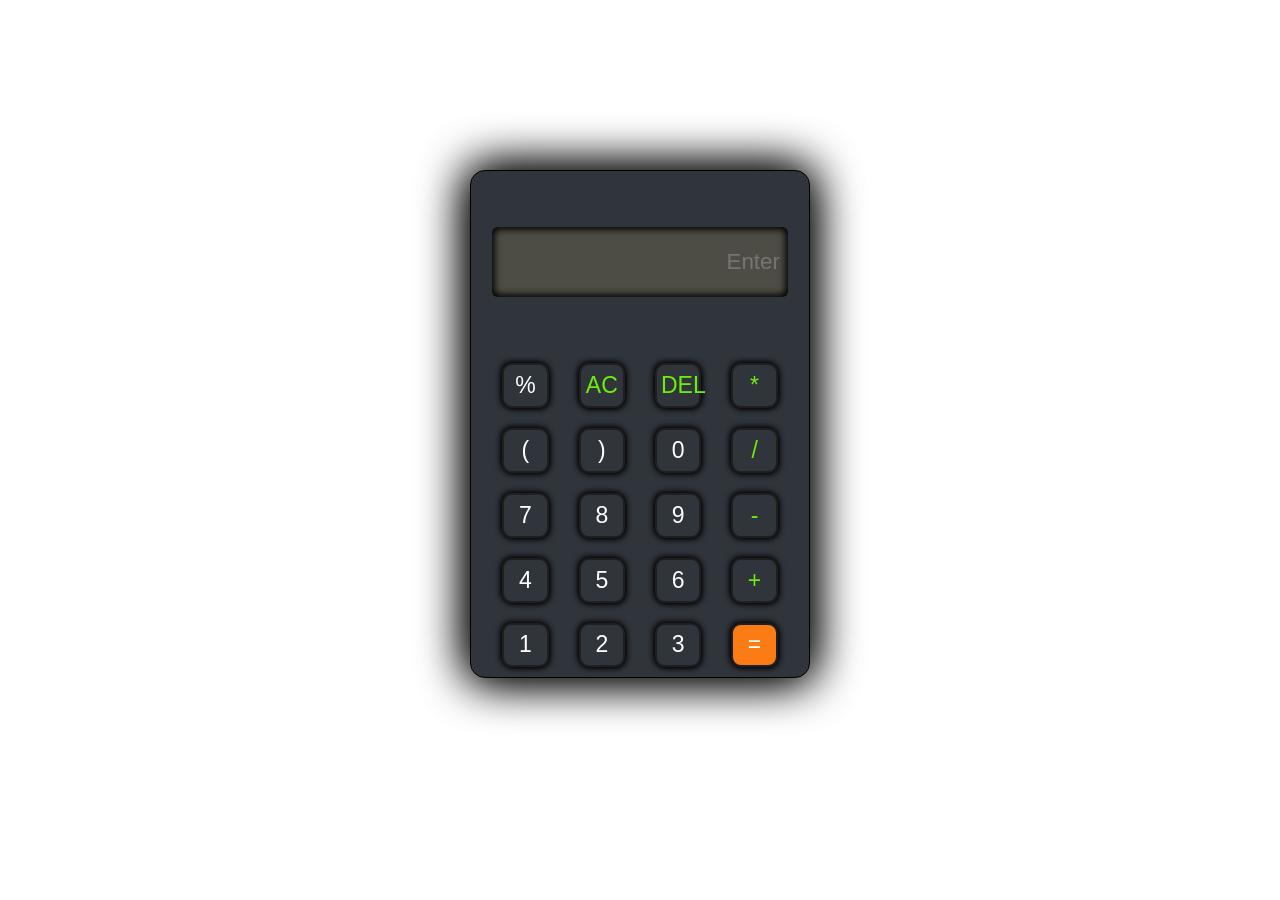
<file: index.html>
<!DOCTYPE html>
<html lang="en">

<head>
    <meta charset="UTF-8">
    <meta name="viewport" content="width=device-width, initial-scale=1.0">
    <title>Calculator</title>
    <link rel="stylesheet" href="calculator.css">

</head>

<body>

    <div class="container">
        <div class="fflex">
            <div class="subcon">
                <input type="text" placeholder="Enter" id="inputt" />
            </div>
            <div class="subcon">
                <button class="but">%</button>
                <button class="but" id="op">AC</button>
                <button class="but" id="op">DEL</button>
                <button class="but" id="op">*</button>
            </div>
            <div class="subcon">                          
                <button class="but">(</button>
                <button class="but">)</button>
                <button class="but">0</button>
                <button class="but" id="op">/</button>
            </div>
            <div class="subcon">
                <button class="but">7</button>
                <button class="but">8</button>
                <button class="but">9</button>
                <button class="but" id="op">-</button>
            </div>
            <div class="subcon">
                <button class="but">4</button>
                <button class="but">5</button>
                <button class="but">6</button>
                <button class="but" id="op">+</button>
            </div>
            <div class="subcon">
                <button class="but">1</button>
                <button class="but">2</button>
                <button class="but">3</button>
                <button class="but" id="eq">=</button>
            </div>
        </div>
        <script>
            let string = " ";
            let buttons = document.querySelectorAll('.but');
            Array.from(buttons).forEach((button) => {
                button.addEventListener('click', (e) => {
                    if (e.target.innerHTML == '=') {
                        string = eval(string);
                        document.getElementById('inputt').value = string;
                    }
                    else if (e.target.innerHTML == 'AC') {
                        string = " ";
                        document.getElementById('inputt').value = string;
                    }
                    else if (e.target.innerHTML == 'DEL') {
                        string = string.substring(0, string.length - 1);
                        document.getElementById('inputt').value = string;
                    }
                    else {
                        // console.log(e.target);
                        string = string + e.target.innerHTML;
                        document.getElementById('inputt').value = string;
                    }
                })
            })
        </script>

</body>

</html>
</file>
<file: calculator.css>
*{
    margin: 0;
    padding: 0;
    box-sizing: border-box;
}
.container {
    margin: auto;
    height: 80vh;
    width: 90vw;
    display: flex;
    justify-content: center;
    align-items: center;
    margin-top: 4rem;
}
.subcon {

    display: flex;
    justify-content: center;
    align-items: center;
}
.fflex {
    background-color: #30353c;
    border: 1px solid black;
    border-top-right-radius: 15px;
    border-top-left-radius: 15px;
    border-bottom-right-radius: 15px;
    border-bottom-left-radius: 15px;
    box-shadow: 1px 1px 3rem black, -1px -1px 3rem black;
}
button {
    height: 3.5rem;
    width: 3.5rem;
    font-size: 23px;
    padding: 2px 4px;
    border-radius: 10px;
    margin-left: 17px;
    margin-right: 17px;
    margin-top: 12px;
    margin-bottom: 12px;
    background-color:#30353c ;
    border: 2px solid rgb(31, 31, 32);
    color: #fff;
    box-shadow: 1px 1px 0.4rem black, -1px -1px 0.4rem black;
    text-align: center;
}

#eq {
    background: #fb7c14;
}
#inputt {
    margin-top: 3.5rem;
    margin-bottom: 3.5rem;
    padding: 1.4rem 1.4rem;
    /* border: 0.1px solid white; */
    background-color: rgb(78, 77, 69);
    color: white;
    font-size: 1.4rem;
    outline: none;
    border: none;
    text-align: right;
    box-shadow: 1px 1px 0.5rem black inset, -1px -1px 0.5rem black inset;
    border-radius: 6px;
}
#op {
    color: #6dee0a;
}
@media screen and (max-width:390){
    button{
        font-size: 1.2rem;
    }
     }
    .fflex{
        padding:0 1rem;
    }
    #inputt {
        margin-top: 3.5rem;
        margin-bottom: 3.5rem;
        padding: 1.4rem 0.5rem;
    }
     button {
        height: 2.8rem;
        width: 2.9rem;
        font-size: 23px;
        padding: 2px 4px;
        border-radius: 10px;
        margin-left: 15px;
        margin-right: 15px;
        margin-top: 10px;
        margin-bottom: 10px;
      
    }
    
}
</file>
